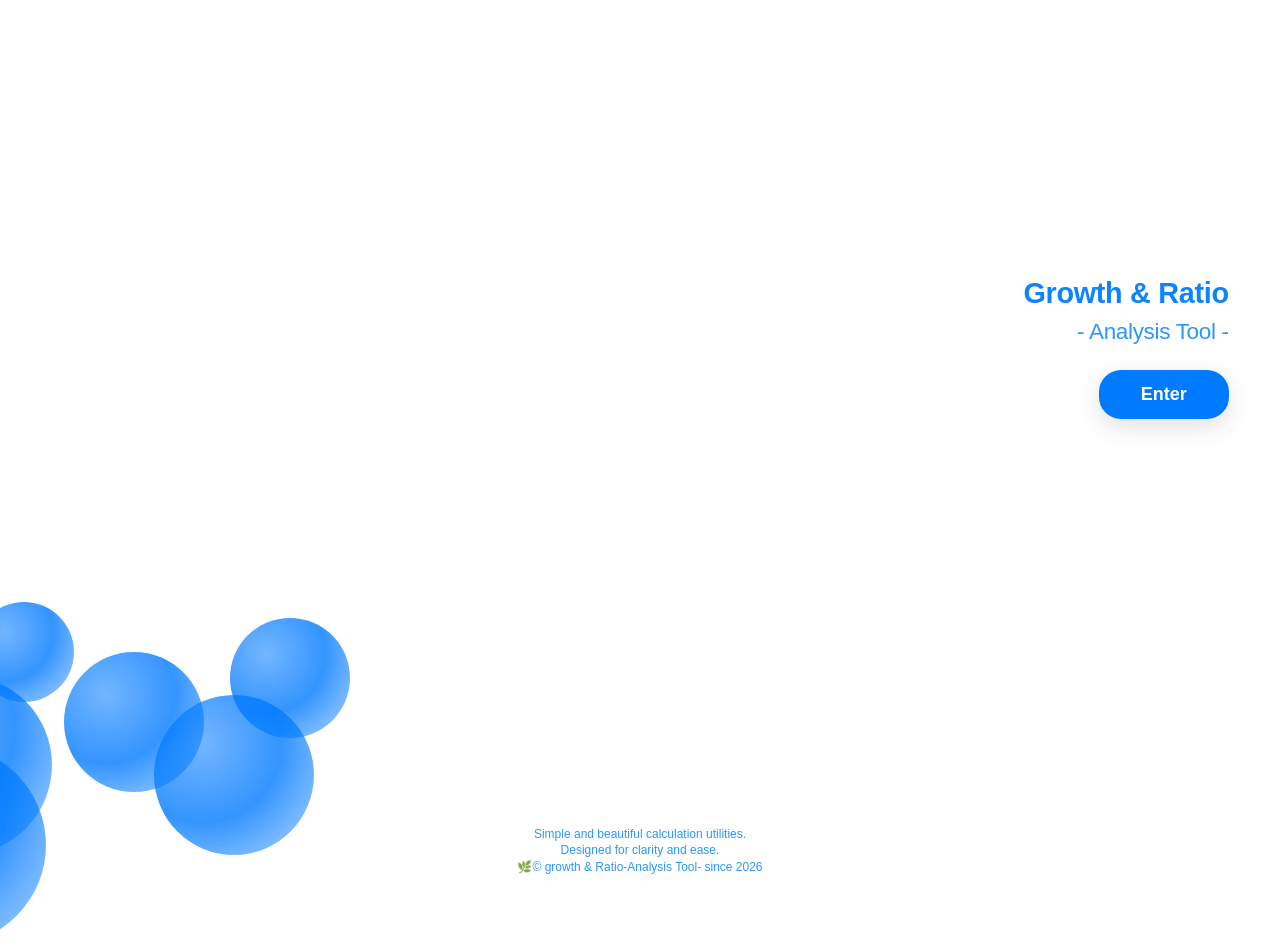
<file: index.html>
<!DOCTYPE html>
<html lang="ja">
<head>
    <meta charset="UTF-8">
    <meta name="apple-mobile-web-app-capable" content="yes">
    <meta name="apple-mobile-web-app-status-bar-style" content="black">
    <link rel="apple-touch-icon" sizes="180x180" href="gr4-icon.png">
    <meta name="description" content="何％増減や利益率、消費税が簡単に計算出来るアプリです">
    <meta name="viewport" content="width=device-width, initial-scale=1.0">
    <title>Growth & Ratio — Analysis Tool</title>

    <link rel="stylesheet" href="css/style.css">
    <link rel="manifest" href="manifest.json">
</head>
<body>
    <!-- 背景バブル（均等配置） -->
<div class="bg-bubble b1"></div>
<div class="bg-bubble b2"></div>
<div class="bg-bubble b3"></div>
<div class="bg-bubble b4"></div>
<div class="bg-bubble b5"></div>
<div class="bg-bubble b6"></div>
<div class="bg-bubble b7"></div>

<div class="top-circle"></div>
<div class="left-circle"></div>
<div class="right-circle"></div>
<div class="bottom-circle"></div>

<!-- 中央ロゴ＋Enterボタン -->
<div class="center-wrapper">
    <h2 class="growth-logo">
        <span class="main-title">Growth & Ratio</span>
        <span class="sub-title">- Analysis Tool -</span>
    </h2>

    <button id="enterBtn" class="enter-button">Enter</button>
</div>

<!-- フッター（そのまま） -->
<footer class="app-footer">
    <p class="growth-tagline">
         Simple and beautiful calculation utilities.<br>
            Designed for clarity and ease.
        <br> 🌿© growth & Ratio-Analysis Tool- since 2026
    </p>
</footer>
  <script src="js/home.js"></script>
  <script>
if ("serviceWorker" in navigator) {
  navigator.serviceWorker.register("service-worker.js")
    .then(() => console.log("Service Worker registered"))
    .catch(err => console.log("SW registration failed:", err));
}
</script>

</body>
</html>
</file>
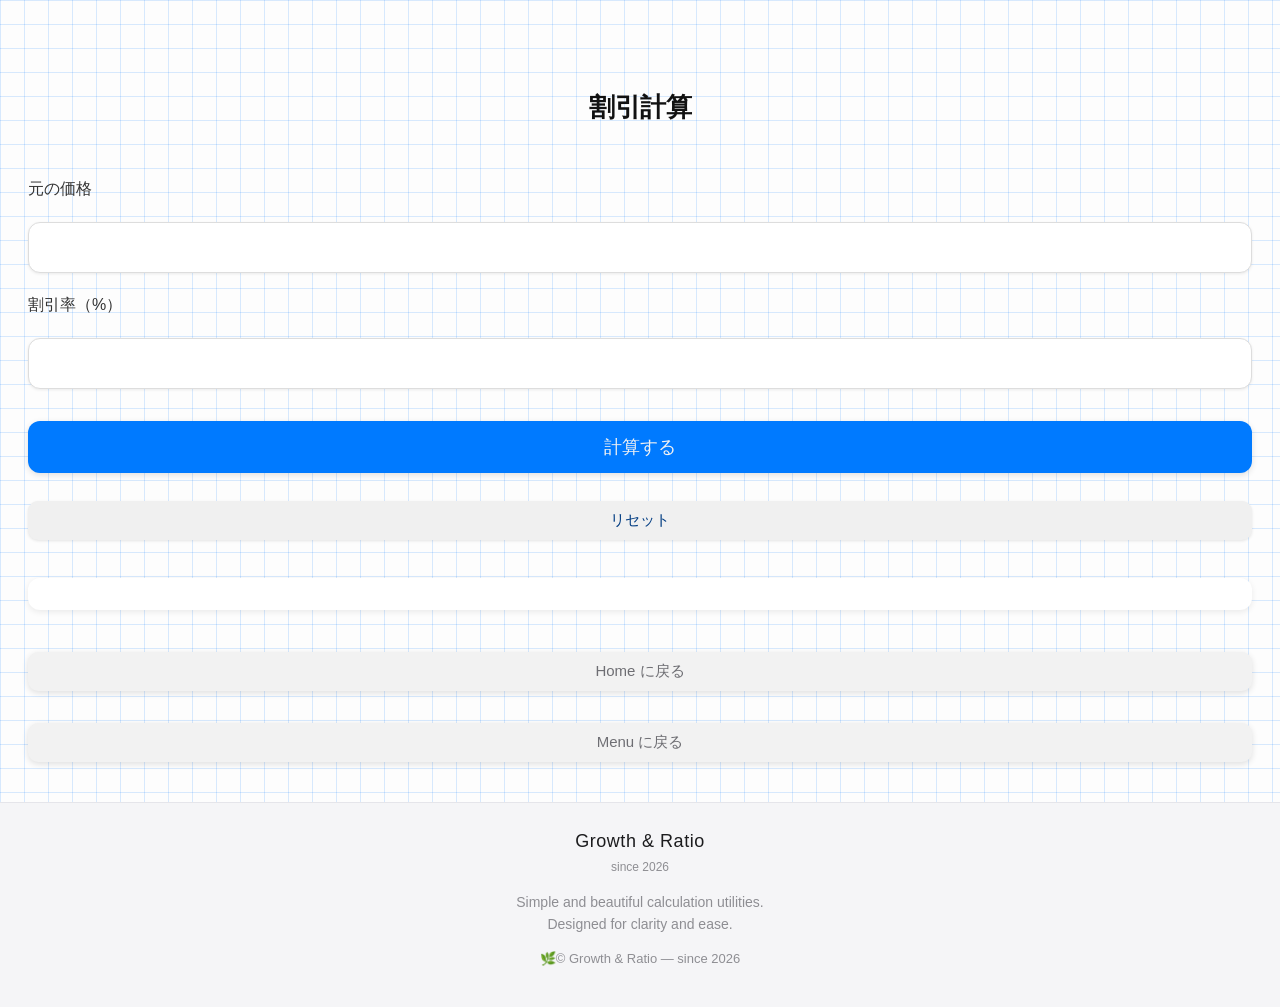
<file: discount.html>
<!DOCTYPE html>
<html lang="ja">
<head>
    <meta charset="UTF-8">
    <meta name="viewport" content="width=device-width, initial-scale=1.0">
    <title>割引計算 — Growth & Ratio</title>
    <link rel="stylesheet" href="css/calc.css">
</head>
<body>

<section class="calc-page">

    <h1 class="calc-title">割引計算</h1>

    <div class="calc-form">

        <label>元の価格</label>
        <input type="number" id="originalPrice">

        <label>割引率（%）</label>
        <input type="number" id="discountRate">

        <button id="calcBtn">計算する</button>
        <button id="resetBtn" class="reset-button">リセット</button>
        <div class="result" id="result"></div>

        <button class="back-home">Home に戻る</button>
        <button class="back-menu">Menu に戻る</button>

    </div>

</section>
<footer class="app-footer">

    <div class="footer-logo">
        <div class="footer-logo-main">Growth & Ratio</div>
        <div class="footer-logo-sub">since 2026</div>
    </div>

    <p class="footer-tagline">
        Simple and beautiful calculation utilities.<br>
        Designed for clarity and ease.
    </p>

    <p class="footer-copy">
        🌿© Growth & Ratio — since 2026
    </p>

</footer>
<script src="js/calc-discount.js"></script>
<script>
document.querySelector(".back-home").addEventListener("click", () => {
    window.location.href = "index.html";
});
</script>
<script>
document.querySelector(".back-menu").addEventListener("click", () => {
    window.location.href = "menu.html";
});
</script>

</body>
</html>
</file>
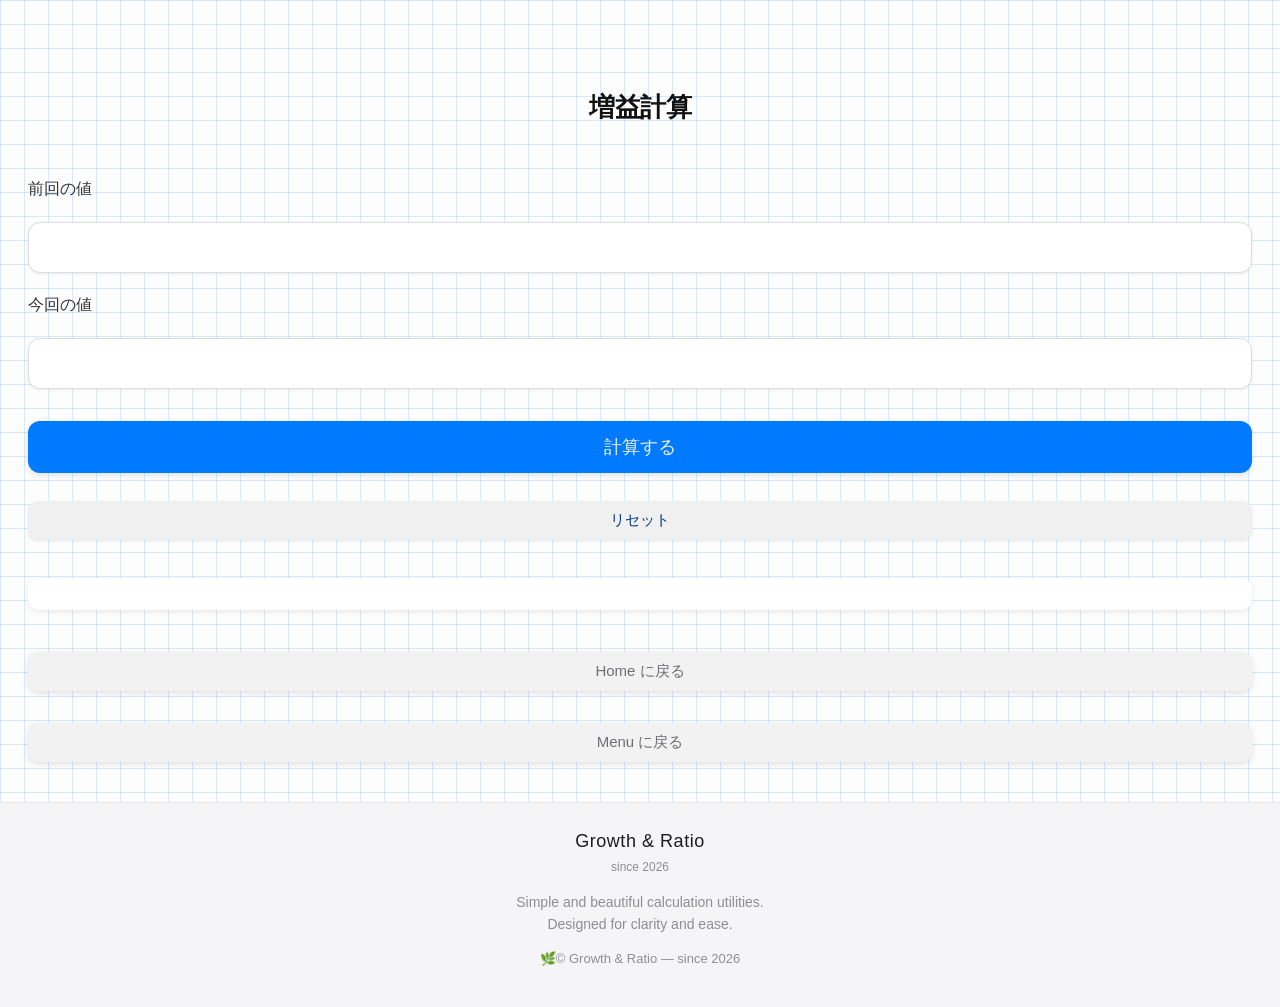
<file: growth.html>
<!DOCTYPE html>
<html lang="ja">
<head>
    <meta charset="UTF-8">
    <meta name="viewport" content="width=device-width, initial-scale=1.0">
    <title>増益計算 — Growth & Ratio</title>
    <link rel="stylesheet" href="css/calc.css">
</head>
<body>

<section class="calc-page">

    <h1 class="calc-title">増益計算</h1>
    


    <div class="calc-form">

        <label>前回の値</label>
        <input type="number" id="prevValue">

        <label>今回の値</label>
        <input type="number" id="currentValue">

        <button id="calcBtn">計算する</button>
        <button id="resetBtn" class="reset-button">リセット</button>
        <div class="result" id="result"></div>

        <button class="back-home">Home に戻る</button>
        <button class="back-menu">Menu に戻る</button>

    </div>


</section>
<footer class="app-footer">

    <div class="footer-logo">
        <div class="footer-logo-main">Growth & Ratio</div>
        <div class="footer-logo-sub">since 2026</div>
    </div>

    <p class="footer-tagline">
        Simple and beautiful calculation utilities.<br>
        Designed for clarity and ease.
    </p>

    <p class="footer-copy">
        🌿© Growth & Ratio — since 2026
    </p>

</footer>
<script src="js/calc-growth.js"></script>
<script>
document.querySelector(".back-home").addEventListener("click", () => {
    window.location.href = "index.html";
});
</script>
<script>
document.querySelector(".back-menu").addEventListener("click", () => {
    window.location.href = "menu.html";
});
</script>

</body>
</html>
</file>
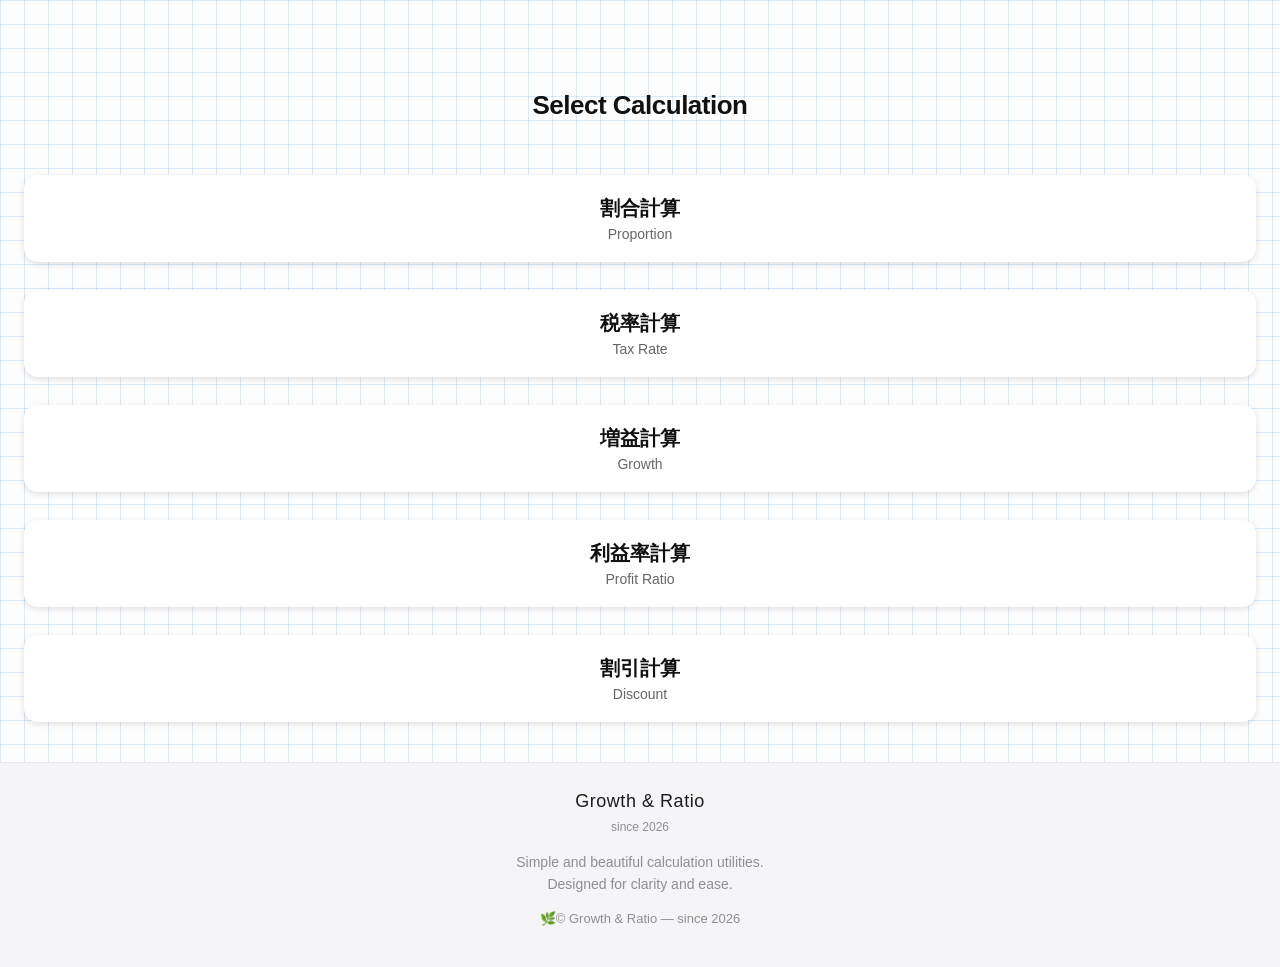
<file: menu.html>
<!DOCTYPE html>
<html lang="ja">
<head>
    <meta charset="UTF-8">
    <meta name="viewport" content="width=device-width, initial-scale=1.0">
    <title>Menu — Growth & Ratio</title>
    <link rel="stylesheet" href="css/menu.css">
</head>
<body>

    <section id="menu" class="page">

        <h1 class="menu-title">Select Calculation</h1>

        <div class="card-list">

            <!-- ① 割合計算 -->
            <a href="proportion.html" class="menu-card">
                <div class="card-title">割合計算</div>
                <div class="card-sub">Proportion</div>
            </a>

            <!-- ② 税率計算 -->
            <a href="tax.html" class="menu-card">
                <div class="card-title">税率計算</div>
                <div class="card-sub">Tax Rate</div>
            </a>

            <!-- ③ 増益計算 -->
            <a href="growth.html" class="menu-card">
                <div class="card-title">増益計算</div>
                <div class="card-sub">Growth</div>
            </a>

            <!-- ④ 利益率計算 -->
            <a href="profit.html" class="menu-card">
                <div class="card-title">利益率計算</div>
                <div class="card-sub">Profit Ratio</div>
            </a>

            <!-- ⑤ 割引計算 -->
            <a href="discount.html" class="menu-card">
                <div class="card-title">割引計算</div>
                <div class="card-sub">Discount</div>
            </a>

        </div>

    </section>
    <footer class="app-footer">

    <div class="footer-logo">
        <div class="footer-logo-main">Growth & Ratio</div>
        <div class="footer-logo-sub">since 2026</div>
    </div>

    <p class="footer-tagline">
        Simple and beautiful calculation utilities.<br>
        Designed for clarity and ease.
    </p>

    <p class="footer-copy">
        🌿© Growth & Ratio — since 2026
    </p>

</footer>

</body>
</html>
</file>
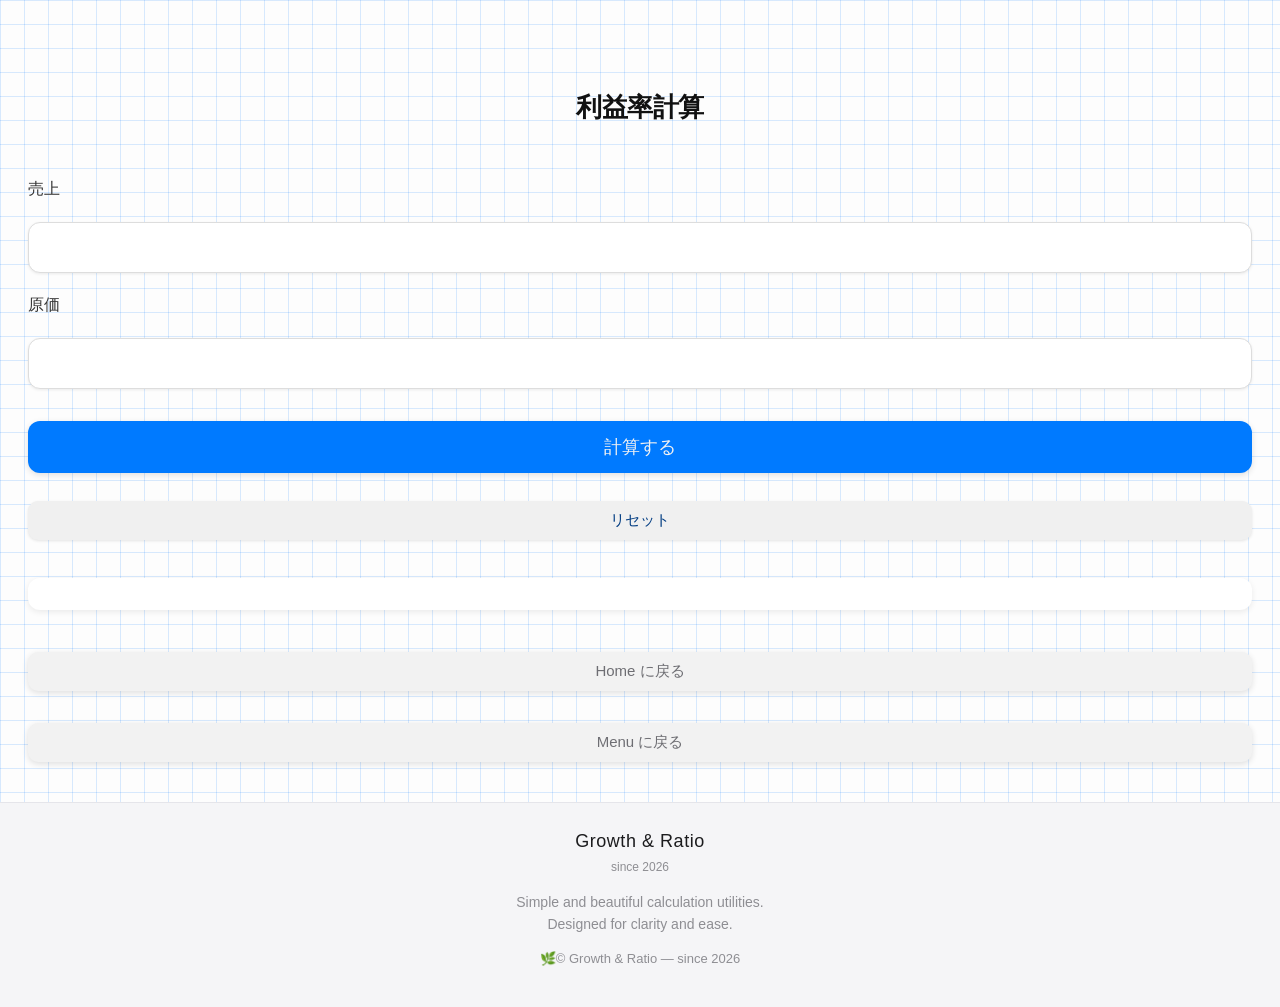
<file: profit.html>
<!DOCTYPE html>
<html lang="ja">
<head>
    <meta charset="UTF-8">
    <meta name="viewport" content="width=device-width, initial-scale=1.0">
    <title>利益率計算 — Growth & Ratio</title>
    <link rel="stylesheet" href="css/calc.css">
</head>
<body>

<section class="calc-page">

    <h1 class="calc-title">利益率計算</h1>

    <div class="calc-form">

        <label>売上</label>
        <input type="number" id="sales">

        <label>原価</label>
        <input type="number" id="cost">

        <button id="calcBtn">計算する</button>
        <button id="resetBtn" class="reset-button">リセット</button>
         <div class="result" id="result"></div>

        <button class="back-home">Home に戻る</button>
        <button class="back-menu">Menu に戻る</button>

    </div>

</section>
<footer class="app-footer">

    <div class="footer-logo">
        <div class="footer-logo-main">Growth & Ratio</div>
        <div class="footer-logo-sub">since 2026</div>
    </div>

    <p class="footer-tagline">
        Simple and beautiful calculation utilities.<br>
        Designed for clarity and ease.
    </p>

    <p class="footer-copy">
        🌿© Growth & Ratio — since 2026
    </p>

</footer>
<script src="js/calc-profit.js"></script>
<script>
document.querySelector(".back-home").addEventListener("click", () => {
    window.location.href = "index.html";
});
</script>
<script>
document.querySelector(".back-menu").addEventListener("click", () => {
    window.location.href = "menu.html";
});
</script>

</body>
</html>
</file>
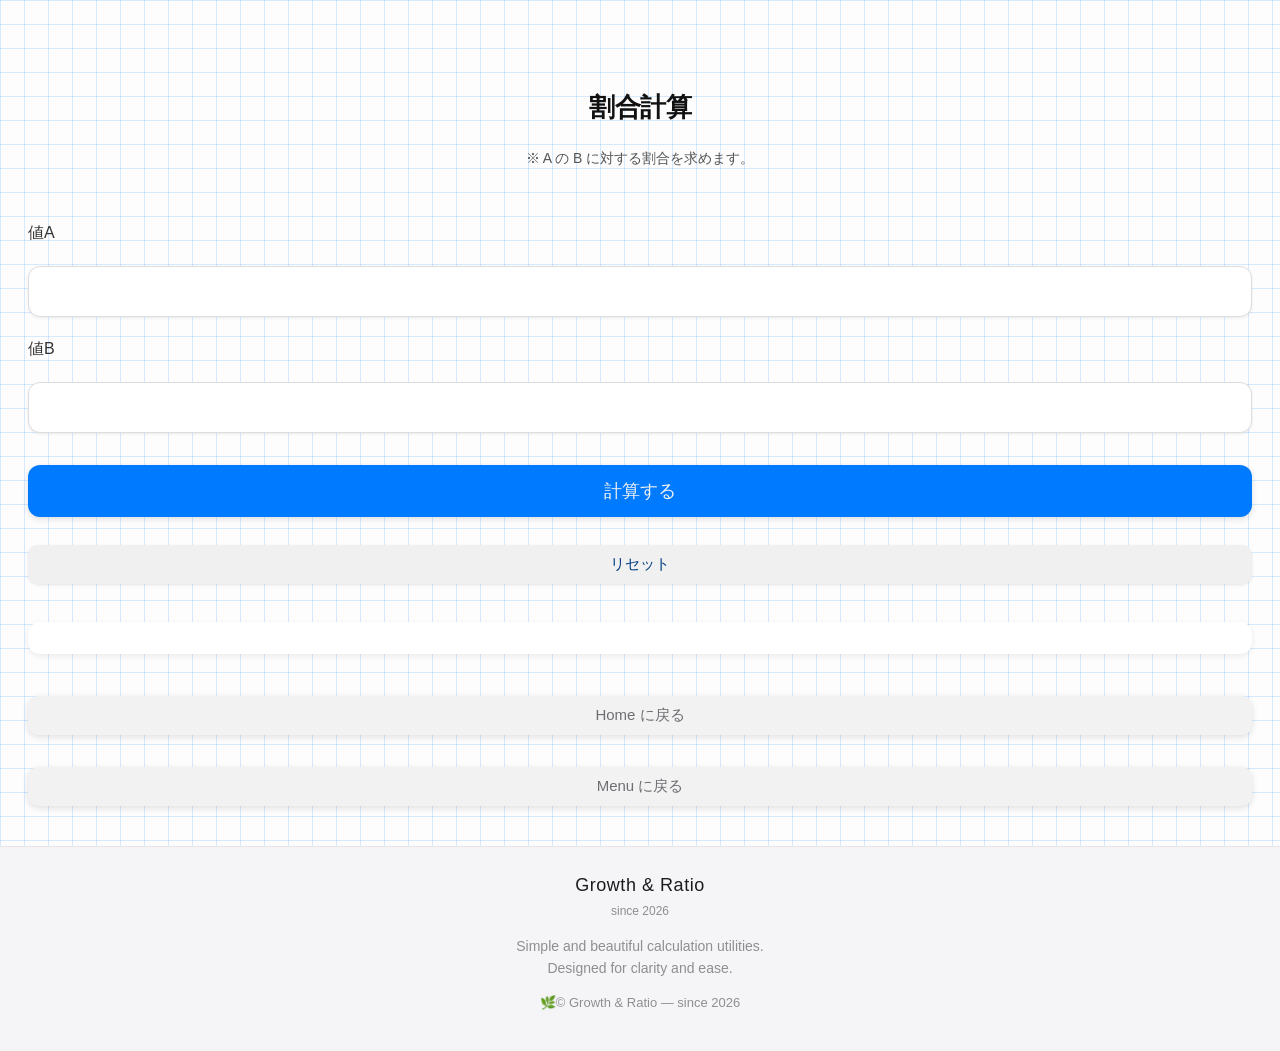
<file: proportion.html>
<!DOCTYPE html>
<html lang="ja">
<head>
    <meta charset="UTF-8">
    <meta name="viewport" content="width=device-width, initial-scale=1.0">
    <title>割合計算 — Growth & Ratio</title>
    <link rel="stylesheet" href="css/calc.css">
</head>
<body>

<section class="calc-page">

    <h1 class="calc-title">割合計算</h1>
    <p class="calc-description">
        ※ A の B に対する割合を求めます。
    </p>
    <div class="calc-form">

        <label>値A</label>
        <input type="number" id="valueA">

        <label>値B</label>
        <input type="number" id="valueB">

        <button id="calcBtn">計算する</button>
        <button id="resetBtn" class="reset-button">リセット</button>
        <div class="result" id="result"></div>

        <button class="back-home">Home に戻る</button>
        <button class="back-menu">Menu に戻る</button>


    </div>

</section>
<footer class="app-footer">

    <div class="footer-logo">
        <div class="footer-logo-main">Growth & Ratio</div>
        <div class="footer-logo-sub">since 2026</div>
    </div>

    <p class="footer-tagline">
        Simple and beautiful calculation utilities.<br>
        Designed for clarity and ease.
    </p>

    <p class="footer-copy">
        🌿© Growth & Ratio — since 2026
    </p>

</footer>
<script src="js/calc-proportion.js"></script>
<script>
document.querySelector(".back-home").addEventListener("click", () => {
    window.location.href = "index.html";
});
</script>
<script>
document.querySelector(".back-menu").addEventListener("click", () => {
    window.location.href = "menu.html";
});
</script>

</body>
</html>
</file>
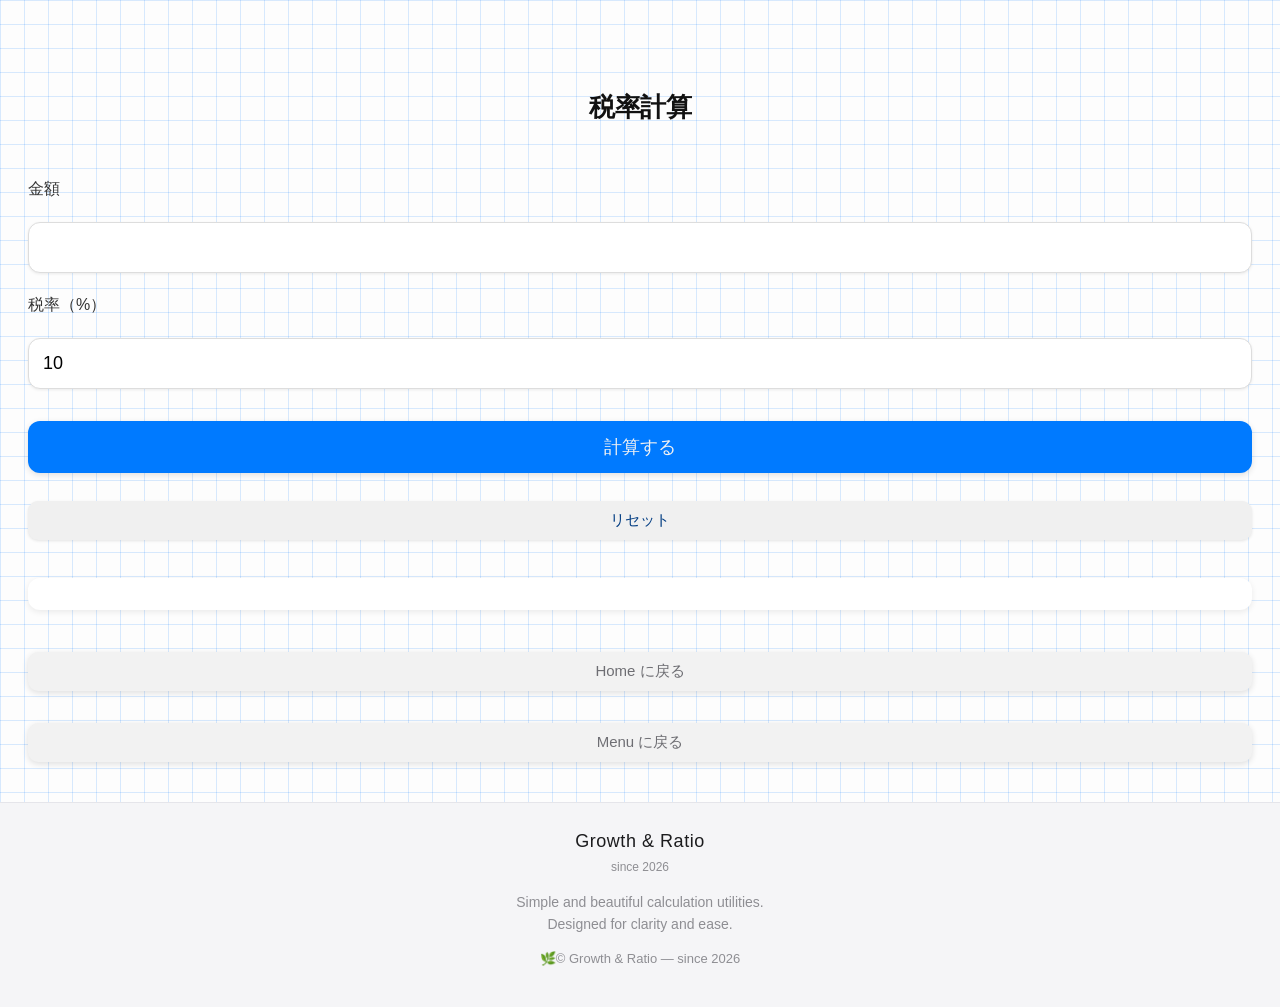
<file: tax.html>
<!DOCTYPE html>
<html lang="ja">
<head>
    <meta charset="UTF-8">
    <meta name="viewport" content="width=device-width, initial-scale=1.0">
    <title>税率計算 — Growth & Ratio</title>
    <link rel="stylesheet" href="css/calc.css">
</head>
<body>

<section class="calc-page">

    <h1 class="calc-title">税率計算</h1>


    <div class="calc-form">

        <label>金額</label>
        <input type="number" id="price">

        <label>税率（%）</label>
        <input type="number" id="taxRate" value="10">

        <button id="calcBtn">計算する</button>
        <button id="resetBtn" class="reset-button">リセット</button>
        <div class="result" id="result"></div>

        <button class="back-home">Home に戻る</button>
        <button class="back-menu">Menu に戻る</button>

    </div>

</section>
<footer class="app-footer">

    <div class="footer-logo">
        <div class="footer-logo-main">Growth & Ratio</div>
        <div class="footer-logo-sub">since 2026</div>
    </div>

    <p class="footer-tagline">
        Simple and beautiful calculation utilities.<br>
        Designed for clarity and ease.
    </p>

    <p class="footer-copy">
        🌿© Growth & Ratio — since 2026
    </p>

</footer>
<script src="js/calc-tax.js"></script>
<script>
document.querySelector(".back-home").addEventListener("click", () => {
    window.location.href = "index.html";
});
</script>
<script>
document.querySelector(".back-menu").addEventListener("click", () => {
    window.location.href = "menu.html";
});
</script>

</body>
</html>
</file>
<file: css/style.css>
@charset "utf-8";

/* ============================
   基本設定（スクロール無し）
=========================== */
html, body {
    margin: 0;
    padding: 0;
    height: 100vh;            /* ★スクロール無し */
    overflow: hidden;         /* ★スクロールバーを完全に消す */
    font-family: -apple-system, "SF Pro Display", "Helvetica Neue", sans-serif;
    background: #ffffff;      /* Apple白 */
}

/* ============================
   Apple風バブル（大きめ＋余白多め）
=========================== */
.bg-bubble {
    position: absolute;
    border-radius: 50%;
    z-index: 0;
    background:#0A84FF;

    background: radial-gradient(
        circle at 30% 30%,
        rgba(0, 122, 255, 0.55),   /* Apple Blue ハイライト */
        rgba(0, 122, 255, 0.80),   /* 中間の青 */
        rgba(0, 122, 255, 0.30)    /* 外側の淡い青（透明感） */
    );

   
}

/* 左下に集約（位置を再定義） */
.b1 { width: 180px; height: 180px; left: -10%; bottom: 5%; }
.b2 { width: 140px; height: 140px; left: 5%;  bottom: 12%; }
.b3 { width: 100px; height: 100px; left: -2%; bottom: 22%; }
.b4 { width: 160px; height: 160px; left: 12%; bottom: 5%; }
.b5 { width: 120px; height: 120px; left: 18%; bottom: 18%; }
.b6 { width: 90px;  height: 90px;  left: -10%; bottom: 30%; }
.b7 { width: 200px; height: 200px; left: -12%; bottom: -5%; }

/* ============================
   タイトル＋Enterボタン（右端ギリギリ）
=========================== */
.center-wrapper {
    position: absolute;
    top: 28%;       /* Apple黄金比：画面の約1/3 */
    right: 4%;      /* ★右端ギリギリ（Apple公式の余白） */
    text-align: right;
    z-index: 2;
}

/* Growth & Ratio ロゴ（Apple Blue） */
.growth-logo {
    font-weight: 600;
    font-size: 1.8em;       /* Appleの大きめタイトル */
    line-height: 1.25;
    color: #0A84FF;         /* Apple Blue */
    letter-spacing: -0.3px;
    white-space: nowrap;    /* ★スマホでも絶対に2段固定 */
    margin-bottom: 24px;    /* Apple黄金比の余白 */
}

.growth-logo .main-title {
    display: block;
}

.growth-logo .sub-title {
    display: block;
    font-weight: 400;
    font-size: 0.78em;
    opacity: 0.85;
    margin-top: 6px;
}

/* ============================
   Enter ボタン（iOS純正風）
=========================== */
.enter-button {
    padding: 14px 42px;
    font-size: 18px;
    font-weight: 600;
    border-radius: 22px; /* iOSの丸み */
    border: none;
    color: #fff;
    background: #007AFF; /* iOS Blue */
    box-shadow: 0 8px 24px rgba(0,0,0,0.12);
    transition: all 0.2s ease;
}

.enter-button:hover {
    background: #006FE0;
    transform: translateY(-2px);
    box-shadow: 0 12px 32px rgba(0,0,0,0.18);
}

/* ============================
   フッター（Apple風ブルーに統一）
=========================== */
.app-footer {
    position: absolute;
    bottom: 12px;
    width: 100%;
    text-align: center;
    font-size: 0.75em;
    color: #0A84FF;      /* ★Apple Blueに統一 */
    opacity: 0.85;       /* Appleの薄い文字感 */
    z-index: 2;
}

.growth-tagline {
    line-height: 1.4;
}
</file>
<file: css/calc.css>
@charset "utf-8";
* {
    box-sizing: border-box;
}
/* 全体の基本設定 */
body {
    margin: 0;
    padding: 0;
    font-family: -apple-system, BlinkMacSystemFont, "Helvetica Neue", "Segoe UI", sans-serif;
    background:
        linear-gradient(90deg, rgba(0,120,255,0.15) 1px, transparent 1px),
        linear-gradient(rgba(0,120,255,0.15) 1px, transparent 1px);
    background-size: 24px 24px;
    background-color: #fdfdfd;
    text-align: center;
}

/* ページタイトル */
.calc-title {
    margin-top: 10vh;
    font-size: 26px;
    font-weight: 600;
    color: #111;
    letter-spacing: -0.5px;
}

/* 入力フォーム全体 */
.calc-form {
    margin-top: 6vh;
    display: flex;
    flex-direction: column;
    gap: 22px;
    padding: 0 28px;
}

/* ラベル */
.calc-form label {
    font-size: 16px;
    font-weight: 500;
    color: #333;
    text-align: left;
}

/* 入力欄（Apple風） */
.calc-form input {
    width: 100%;
    max-width: 100%;
    padding: 14px;
    font-size: 18px;
    border-radius: 12px;
    border: 1px solid #ddd;
    background: #fff;
    box-shadow: 0 1px 3px rgba(0,0,0,0.08);
    outline: none;
    transition: all 0.2s ease;
}

/* 入力欄フォーカス時 */
.calc-form input:focus {
    border-color: #bbb;
    box-shadow: 0 2px 6px rgba(0,0,0,0.12);
}

/* 計算ボタン（Enter と統一） */
#calcBtn {
    margin-top: 10px;
    padding: 14px 40px;
    font-size: 18px;
    font-weight: 500;
    border-radius: 12px;
    border: none;
    color: #f2f2f2;
    background: #007aff;
    box-shadow: 0 2px 6px rgba(0,0,0,0.12);
    transition: all 0.2s ease;
}

/* ボタンホバー */
#calcBtn:hover {
    background: #e8e8e8;
    transform: translateY(-2px);
    color: #007aff;
}

/* 結果表示 */
.result {
    margin-top: 16px;
    padding: 16px;
    background: #ffffff;
    border-radius: 12px;
    box-shadow: 0 2px 6px rgba(0,0,0,0.08);
    font-size: 18px;
    font-weight: 600;
    color: #1c1c1e;
    text-align: center;
}

/* ホームに戻るボタン */
.back-home {
    margin-top: 20px;
    padding: 10px 24px;
    font-size: 15px;
    font-weight: 500;
    border-radius: 10px;
    border: none;
    color: #6e6e73;
    background: #f2f2f2;
    box-shadow: 0 2px 6px rgba(0,0,0,0.12);
    transition: all 0.2s ease;
}

.back-home:hover {
    background: #e8e8e8;
    transform: translateY(-2px);
}

/* メニューに戻るボタン */
.back-menu {
    margin-top: 10px;
    padding: 10px 24px;
    font-size: 15px;
    font-weight: 500;
    border-radius: 10px;
    border: none;
    color: #6e6e73;
    background: #f2f2f2;
    box-shadow: 0 2px 6px rgba(0,0,0,0.12);
    transition: all 0.2s ease;
}

.back-menu:hover {
    background: #e8e8e8;
    transform: translateY(-2px);
}

/* リセットボタン */
.reset-button {
    margin-top: 6px;
    padding: 10px 24px;
    font-size: 15px;
    font-weight: 500;
    border-radius: 10px;
    border: none;
    color: #003c82;
    background: #f0f0f0;
    box-shadow: 0 1px 3px rgba(0,0,0,0.10);
    transition: all 0.2s ease;
}

.reset-button:hover {
    background: #e6e6e6;
    transform: translateY(-2px);
}

.calc-description {
    font-size: 14px;
    color: #555;
    line-height: 1.6;
    margin-top: 12px;
    margin-bottom: 20px;
    font-family: "SF Pro JP", -apple-system, BlinkMacSystemFont, sans-serif;
}
.app-footer {
    margin-top: 40px;
    padding: 24px 0;
    text-align: center;

    /* ★ Apple風の極薄ライン（必須） */
    border-top: 1px solid #E5E5EA;

    color: #8E8E93; /* iOSのシステムグレー */
    background: #f5f5f7;
    font-size: 14px;
    line-height: 1.6;
}

/* ロゴ部分 */
.footer-logo {
    font-family: -apple-system, BlinkMacSystemFont, "Helvetica Neue", "Segoe UI", sans-serif;
    text-align: center;
    color: #1C1C1E;
    margin-bottom: 10px;
}

.footer-logo-main {
    font-weight: 500;
    font-size: 18px;
    letter-spacing: 0.03em;
}

.footer-logo-sub {
    font-weight: 300;
    font-size: 12px;
    color: #8E8E93;
    margin-top: 2px;
}

/* キャッチコピー */
.footer-tagline {
    margin-bottom: 6px;
    font-weight: 400;
}

/* copyright 行 */
.footer-copy {
    font-weight: 300;
    font-size: 13px;
}

.reset-button:hover {
    background: #e6e6e6;
    transform: translateY(-2px);
}
</file>
<file: css/menu.css>
@charset "utf-8";
/* 全体の基本設定 */
body {
    margin: 0;
    padding: 0;
    font-family: -apple-system, BlinkMacSystemFont, "Helvetica Neue", "Segoe UI", sans-serif;
    background:
        linear-gradient(90deg, rgba(0,120,255,0.15) 1px, transparent 1px),
        linear-gradient(rgba(0,120,255,0.15) 1px, transparent 1px);
    background-size: 24px 24px;
    background-color: #fdfdfd;
    text-align: center;
}

/* タイトル */
.menu-title {
    margin-top: 10vh;
    font-size: 26px;
    font-weight: 600;
    color: #111;
    letter-spacing: -0.5px;
}

/* カードリスト（縦並び） */
.card-list {
    margin-top: 6vh;
    display: flex;
    flex-direction: column;
    gap: 28px; /* カード間の余白 */
    padding: 0 24px;
}

/* Apple風カード */
.menu-card {
    display: block;
    background: #ffffff;
    border-radius: 14px;
    padding: 20px;
    text-decoration: none;
    color: #111;
    box-shadow: 0 2px 6px rgba(0,0,0,0.12);
    transition: all 0.2s ease;
}

/* ホバー時（スマホではタップ時） */
.menu-card:hover {
    transform: translateY(-3px);
    box-shadow: 0 4px 12px rgba(0,0,0,0.15);
}

/* カードタイトル（日本語） */
.card-title {
    font-size: 20px;
    font-weight: 600;
    margin-bottom: 4px;
}

/* カードサブタイトル（英語） */
.card-sub {
    font-size: 14px;
    color: #666;
}
.app-footer {
    margin-top: 40px;
    padding: 24px 0;
    text-align: center;

    /* ★ Apple風の極薄ライン（必須） */
    border-top: 1px solid #E5E5EA;

    color: #8E8E93; /* iOSのシステムグレー */
    background: #f5f5f7;
    font-size: 14px;
    line-height: 1.6;
}

/* ロゴ部分 */
.footer-logo {
    font-family: -apple-system, BlinkMacSystemFont, "Helvetica Neue", "Segoe UI", sans-serif;
    text-align: center;
    color: #1C1C1E;
    margin-bottom: 10px;
}

.footer-logo-main {
    font-weight: 500;
    font-size: 18px;
    letter-spacing: 0.03em;
}

.footer-logo-sub {
    font-weight: 300;
    font-size: 12px;
    color: #8E8E93;
    margin-top: 2px;
}

/* キャッチコピー */
.footer-tagline {
    margin-bottom: 6px;
    font-weight: 400;
}

/* copyright 行 */
.footer-copy {
    font-weight: 300;
    font-size: 13px;
}
</file>
